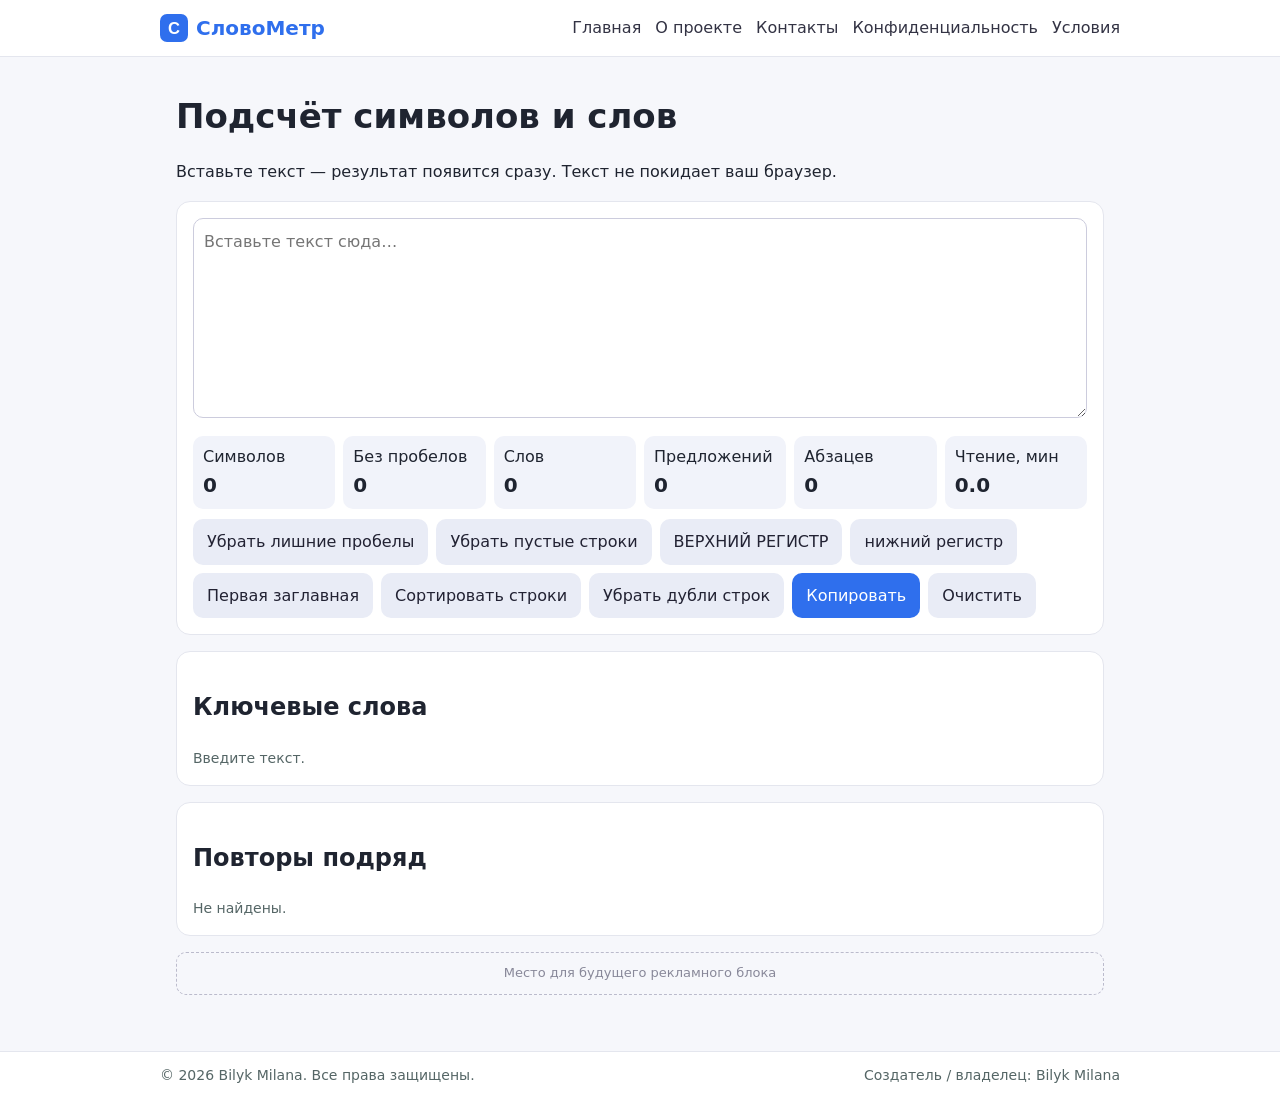
<file: index.html>
<!doctype html><html lang="ru"><head><meta name="yandex-verification" content="076707b7560ac920" /> <meta name="google-site-verification" content="F1WouQovPlwkw1sjPgPlXpUUMhUu6xvmPpGEy3n5Zt4" /><meta charset="utf-8"><meta name="viewport" content="width=device-width,initial-scale=1">
<title>СловоМетр — подсчёт символов и слов, очистка текста онлайн</title><meta name="description" content="Бесплатный подсчёт символов, слов и предложений, поиск повторов, очистка текста и анализ ключевых слов. Работает в браузере."><link rel="icon" href="/favicon.svg" type="image/svg+xml"><link rel="stylesheet" href="/style.css">
<meta property="og:title" content="СловоМетр — подсчёт символов и слов, очистка текста онлайн"><meta property="og:description" content="Бесплатный подсчёт символов, слов и предложений, поиск повторов, очистка текста и анализ ключевых слов. Работает в браузере."><meta property="og:type" content="website"><meta property="og:locale" content="ru_RU"><meta property="og:site_name" content="СловоМетр">
<meta name="author" content="Bilyk Milana"><meta name="copyright" content="© 2026 Bilyk Milana"></head><body>
<header><div class="w"><a class="logo" href="/"><svg width="28" height="28" viewBox="0 0 32 32"><rect width="32" height="32" rx="8" fill="var(--a)"/><text x="16" y="23" font-size="19" text-anchor="middle" fill="#fff" font-family="sans-serif" font-weight="700">С</text></svg>СловоМетр</a><nav><a href="/">Главная</a><a href="/about.html">О проекте</a><a href="/contacts.html">Контакты</a><a href="/privacy.html">Конфиденциальность</a><a href="/terms.html">Условия</a></nav></div></header>
<main><h1>Подсчёт символов и слов</h1><p>Вставьте текст — результат появится сразу. Текст не покидает ваш браузер.</p><section class="card"><textarea id="t" placeholder="Вставьте текст сюда…"></textarea><div class="stats" id="stats"></div><div class="btns" id="btns"></div></section><section class="card"><h2>Ключевые слова</h2><div id="kw" class="note">Введите текст.</div></section><section class="card"><h2>Повторы подряд</h2><div id="rep" class="note">Не найдены.</div></section><div class="slot">Место для будущего рекламного блока</div></main>
<footer><div class="w"><span>© 2026 Bilyk Milana. Все права защищены.</span><span>Создатель / владелец: Bilyk Milana</span></div></footer><script src="/app.js"></script></body></html>
</file>
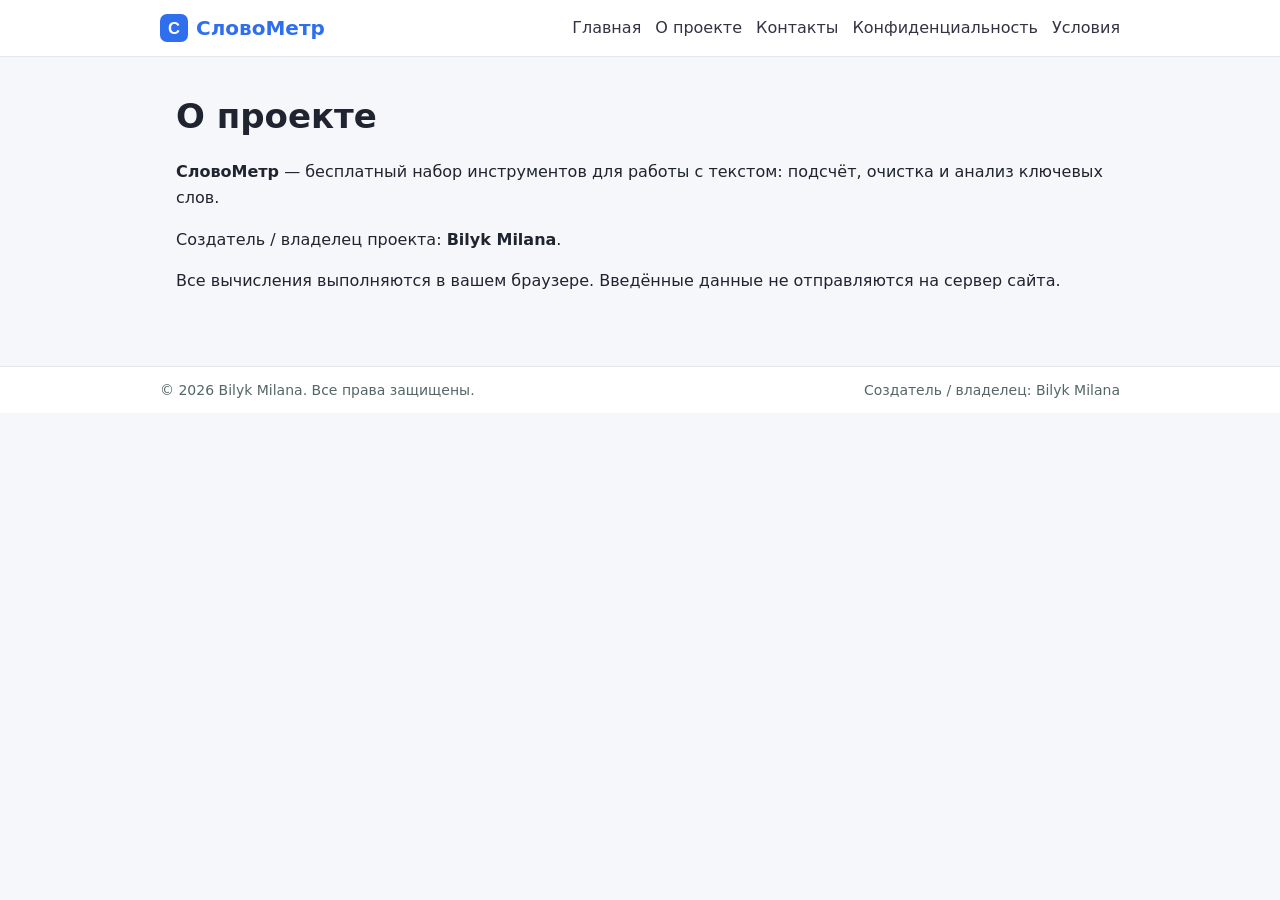
<file: about.html>
<!doctype html><html lang="ru"><head><meta charset="utf-8"><meta name="viewport" content="width=device-width,initial-scale=1">
<title>О проекте — СловоМетр</title><meta name="description" content="Бесплатный подсчёт символов, слов и предложений, поиск повторов, очистка текста и анализ ключевых слов. Работает в браузере."><link rel="icon" href="/favicon.svg" type="image/svg+xml"><link rel="stylesheet" href="/style.css">
<meta property="og:title" content="О проекте — СловоМетр"><meta property="og:description" content="Бесплатный подсчёт символов, слов и предложений, поиск повторов, очистка текста и анализ ключевых слов. Работает в браузере."><meta property="og:type" content="website"><meta property="og:locale" content="ru_RU"><meta property="og:site_name" content="СловоМетр">
<meta name="author" content="Bilyk Milana"><meta name="copyright" content="© 2026 Bilyk Milana"></head><body>
<header><div class="w"><a class="logo" href="/"><svg width="28" height="28" viewBox="0 0 32 32"><rect width="32" height="32" rx="8" fill="var(--a)"/><text x="16" y="23" font-size="19" text-anchor="middle" fill="#fff" font-family="sans-serif" font-weight="700">С</text></svg>СловоМетр</a><nav><a href="/">Главная</a><a href="/about.html">О проекте</a><a href="/contacts.html">Контакты</a><a href="/privacy.html">Конфиденциальность</a><a href="/terms.html">Условия</a></nav></div></header>
<main><h1>О проекте</h1><p><b>СловоМетр</b> — бесплатный набор инструментов для работы с текстом: подсчёт, очистка и анализ ключевых слов.</p><p>Создатель / владелец проекта: <b>Bilyk Milana</b>.</p><p>Все вычисления выполняются в вашем браузере. Введённые данные не отправляются на сервер сайта.</p></main>
<footer><div class="w"><span>© 2026 Bilyk Milana. Все права защищены.</span><span>Создатель / владелец: Bilyk Milana</span></div></footer></body></html>
</file>
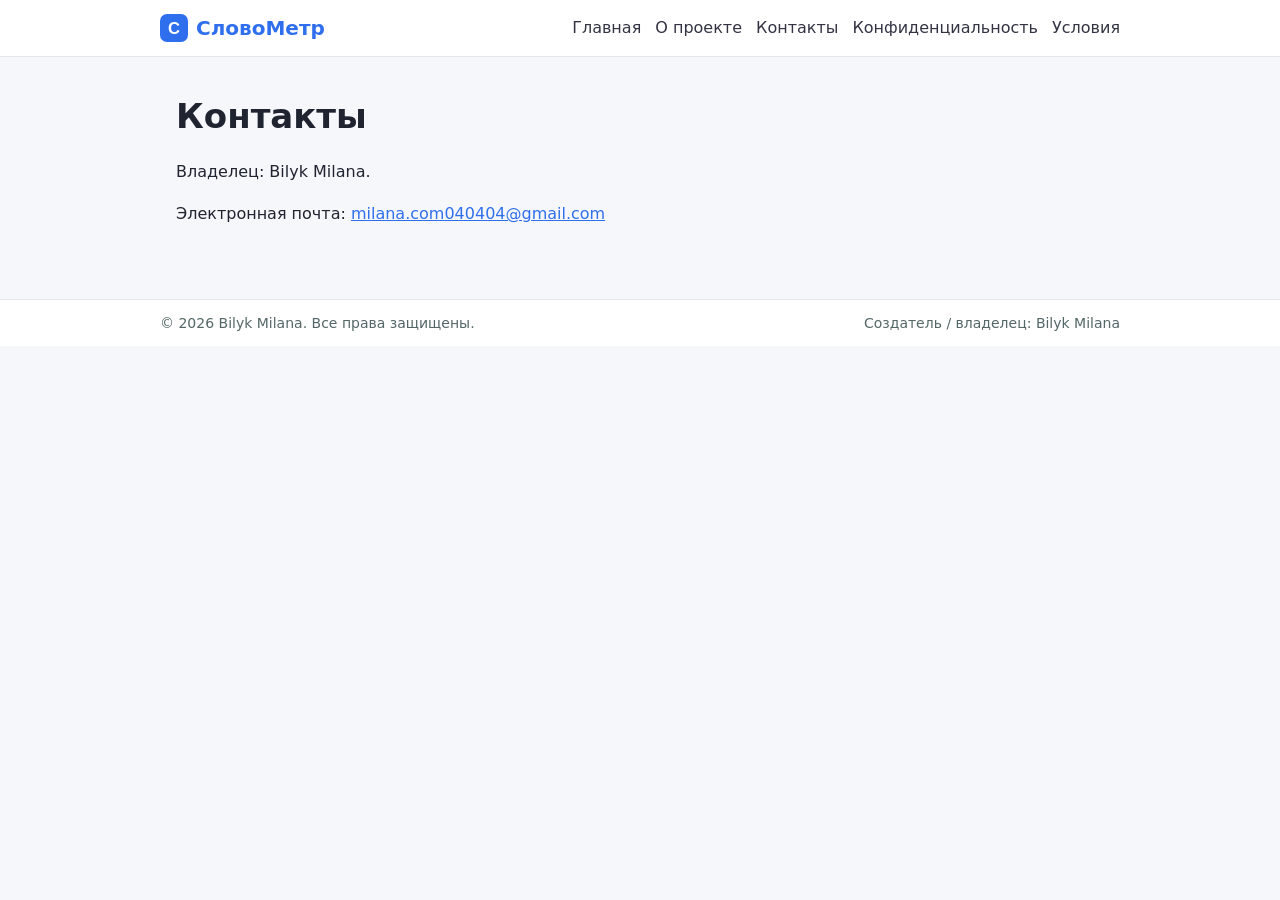
<file: contacts.html>
<!doctype html><html lang="ru"><head><meta charset="utf-8"><meta name="viewport" content="width=device-width,initial-scale=1">
<title>Контакты — СловоМетр</title><meta name="description" content="Бесплатный подсчёт символов, слов и предложений, поиск повторов, очистка текста и анализ ключевых слов. Работает в браузере."><link rel="icon" href="/favicon.svg" type="image/svg+xml"><link rel="stylesheet" href="/style.css">
<meta property="og:title" content="Контакты — СловоМетр"><meta property="og:description" content="Бесплатный подсчёт символов, слов и предложений, поиск повторов, очистка текста и анализ ключевых слов. Работает в браузере."><meta property="og:type" content="website"><meta property="og:locale" content="ru_RU"><meta property="og:site_name" content="СловоМетр">
<meta name="author" content="Bilyk Milana"><meta name="copyright" content="© 2026 Bilyk Milana"></head><body>
<header><div class="w"><a class="logo" href="/"><svg width="28" height="28" viewBox="0 0 32 32"><rect width="32" height="32" rx="8" fill="var(--a)"/><text x="16" y="23" font-size="19" text-anchor="middle" fill="#fff" font-family="sans-serif" font-weight="700">С</text></svg>СловоМетр</a><nav><a href="/">Главная</a><a href="/about.html">О проекте</a><a href="/contacts.html">Контакты</a><a href="/privacy.html">Конфиденциальность</a><a href="/terms.html">Условия</a></nav></div></header>
<main><h1>Контакты</h1><p>Владелец: Bilyk Milana.</p><p>Электронная почта: <a href="mailto:milana.com040404@gmail.com">milana.com040404@gmail.com</a></p></main>
<footer><div class="w"><span>© 2026 Bilyk Milana. Все права защищены.</span><span>Создатель / владелец: Bilyk Milana</span></div></footer></body></html>
</file>
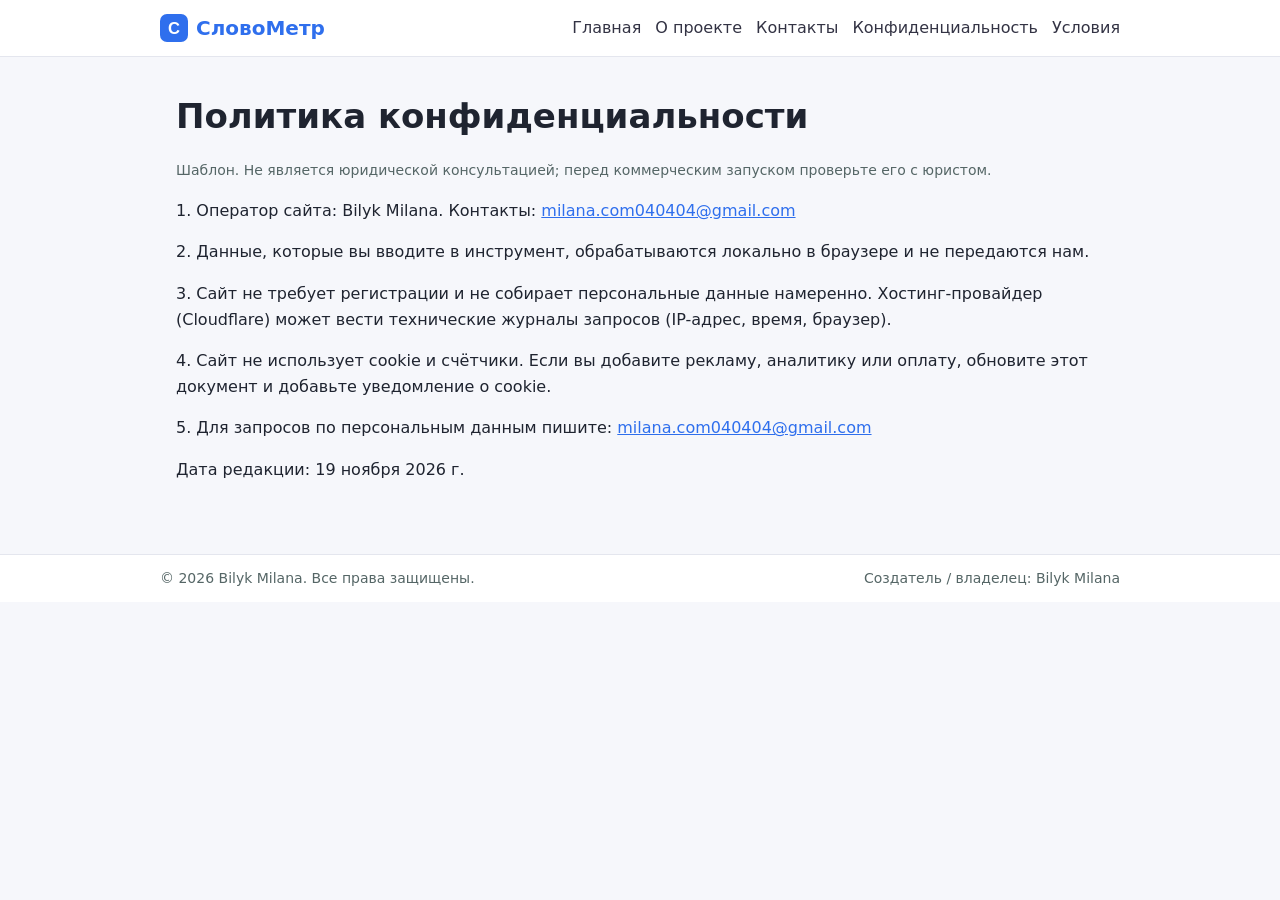
<file: privacy.html>
<!doctype html><html lang="ru"><head><meta charset="utf-8"><meta name="viewport" content="width=device-width,initial-scale=1">
<title>Политика конфиденциальности — СловоМетр</title><meta name="description" content="Бесплатный подсчёт символов, слов и предложений, поиск повторов, очистка текста и анализ ключевых слов. Работает в браузере."><link rel="icon" href="/favicon.svg" type="image/svg+xml"><link rel="stylesheet" href="/style.css">
<meta property="og:title" content="Политика конфиденциальности — СловоМетр"><meta property="og:description" content="Бесплатный подсчёт символов, слов и предложений, поиск повторов, очистка текста и анализ ключевых слов. Работает в браузере."><meta property="og:type" content="website"><meta property="og:locale" content="ru_RU"><meta property="og:site_name" content="СловоМетр">
<meta name="author" content="Bilyk Milana"><meta name="copyright" content="© 2026 Bilyk Milana"></head><body>
<header><div class="w"><a class="logo" href="/"><svg width="28" height="28" viewBox="0 0 32 32"><rect width="32" height="32" rx="8" fill="var(--a)"/><text x="16" y="23" font-size="19" text-anchor="middle" fill="#fff" font-family="sans-serif" font-weight="700">С</text></svg>СловоМетр</a><nav><a href="/">Главная</a><a href="/about.html">О проекте</a><a href="/contacts.html">Контакты</a><a href="/privacy.html">Конфиденциальность</a><a href="/terms.html">Условия</a></nav></div></header>
<main><h1>Политика конфиденциальности</h1><p class="note">Шаблон. Не является юридической консультацией; перед коммерческим запуском проверьте его с юристом.</p>
<p>1. Оператор сайта: Bilyk Milana. Контакты: <a href="mailto:milana.com040404@gmail.com">milana.com040404@gmail.com</a></p><p>2. Данные, которые вы вводите в инструмент, обрабатываются локально в браузере и не передаются нам.</p>
<p>3. Сайт не требует регистрации и не собирает персональные данные намеренно. Хостинг-провайдер (Cloudflare) может вести технические журналы запросов (IP-адрес, время, браузер).</p>
<p>4. Сайт не использует cookie и счётчики. Если вы добавите рекламу, аналитику или оплату, обновите этот документ и добавьте уведомление о cookie.</p>
<p>5. Для запросов по персональным данным пишите: <a href="mailto:milana.com040404@gmail.com">milana.com040404@gmail.com</a></p><p>Дата редакции: 19 ноября 2026 г.</p></main>
<footer><div class="w"><span>© 2026 Bilyk Milana. Все права защищены.</span><span>Создатель / владелец: Bilyk Milana</span></div></footer></body></html>
</file>
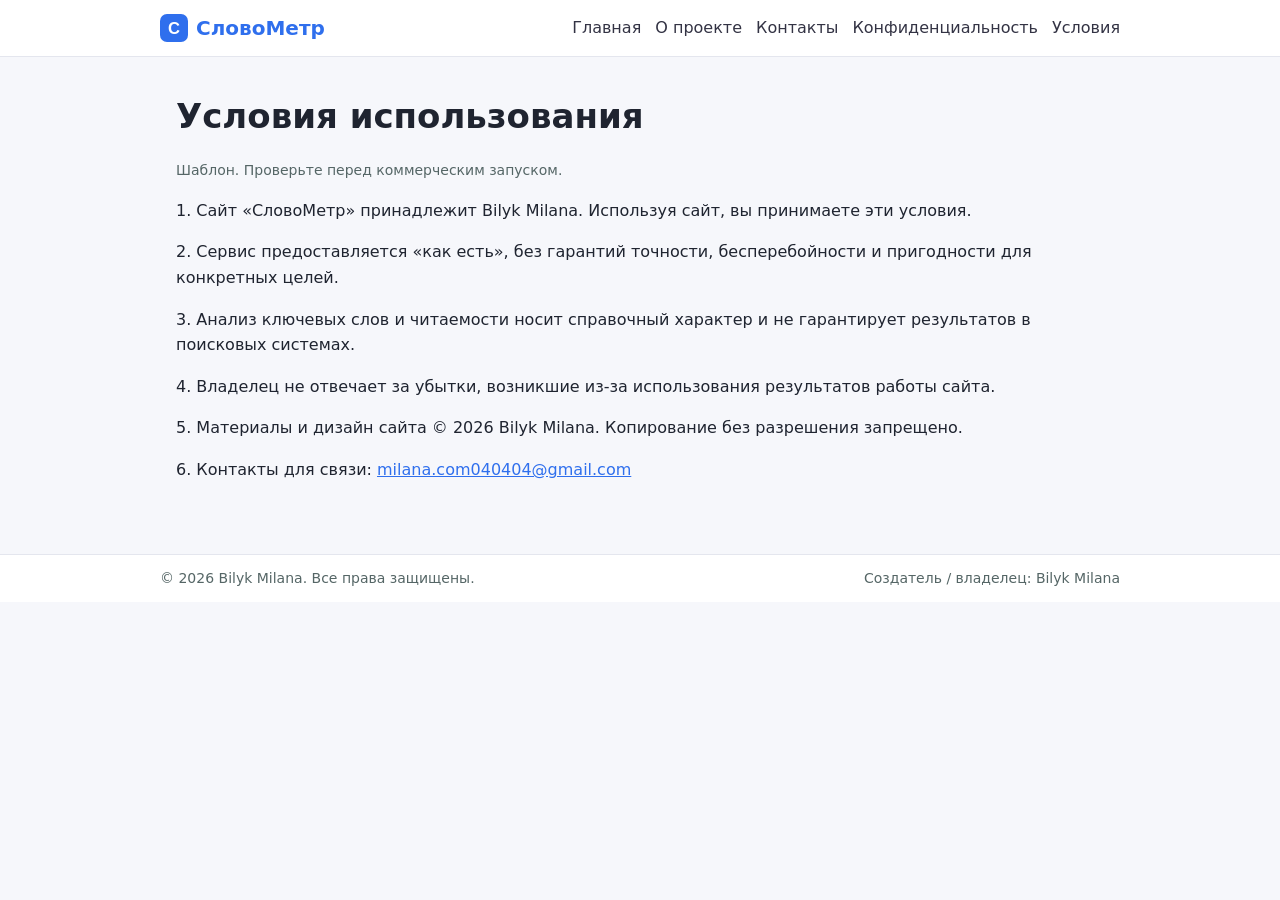
<file: terms.html>
<!doctype html><html lang="ru"><head><meta charset="utf-8"><meta name="viewport" content="width=device-width,initial-scale=1">
<title>Условия использования — СловоМетр</title><meta name="description" content="Бесплатный подсчёт символов, слов и предложений, поиск повторов, очистка текста и анализ ключевых слов. Работает в браузере."><link rel="icon" href="/favicon.svg" type="image/svg+xml"><link rel="stylesheet" href="/style.css">
<meta property="og:title" content="Условия использования — СловоМетр"><meta property="og:description" content="Бесплатный подсчёт символов, слов и предложений, поиск повторов, очистка текста и анализ ключевых слов. Работает в браузере."><meta property="og:type" content="website"><meta property="og:locale" content="ru_RU"><meta property="og:site_name" content="СловоМетр">
<meta name="author" content="Bilyk Milana"><meta name="copyright" content="© 2026 Bilyk Milana"></head><body>
<header><div class="w"><a class="logo" href="/"><svg width="28" height="28" viewBox="0 0 32 32"><rect width="32" height="32" rx="8" fill="var(--a)"/><text x="16" y="23" font-size="19" text-anchor="middle" fill="#fff" font-family="sans-serif" font-weight="700">С</text></svg>СловоМетр</a><nav><a href="/">Главная</a><a href="/about.html">О проекте</a><a href="/contacts.html">Контакты</a><a href="/privacy.html">Конфиденциальность</a><a href="/terms.html">Условия</a></nav></div></header>
<main><h1>Условия использования</h1><p class="note">Шаблон. Проверьте перед коммерческим запуском.</p>
<p>1. Сайт «СловоМетр» принадлежит Bilyk Milana. Используя сайт, вы принимаете эти условия.</p><p>2. Сервис предоставляется «как есть», без гарантий точности, бесперебойности и пригодности для конкретных целей.</p>
<p>3. Анализ ключевых слов и читаемости носит справочный характер и не гарантирует результатов в поисковых системах.</p><p>4. Владелец не отвечает за убытки, возникшие из-за использования результатов работы сайта.</p>
<p>5. Материалы и дизайн сайта © 2026 Bilyk Milana. Копирование без разрешения запрещено.</p><p>6. Контакты для связи: <a href="mailto:milana.com040404@gmail.com">milana.com040404@gmail.com</a></p></main>
<footer><div class="w"><span>© 2026 Bilyk Milana. Все права защищены.</span><span>Создатель / владелец: Bilyk Milana</span></div></footer></body></html>
</file>
<file: style.css>
:root{--a:#2f6fed}*{box-sizing:border-box}body{margin:0;font:16px/1.6 system-ui,sans-serif;color:#1f2430;background:#f6f7fb}
a{color:var(--a)}header,footer{background:#fff;border-bottom:1px solid #e4e6ee;padding:12px 16px}footer{border:0;border-top:1px solid #e4e6ee;margin-top:40px;font-size:14px;color:#566}
.w{max-width:960px;margin:0 auto;display:flex;flex-wrap:wrap;gap:8px 20px;align-items:center;justify-content:space-between}
.logo{display:flex;align-items:center;gap:8px;font-weight:700;font-size:20px;color:var(--a);text-decoration:none}
nav{display:flex;gap:14px;flex-wrap:wrap}nav a{text-decoration:none;color:#334}main{max-width:960px;margin:0 auto;padding:16px}
h1{font-size:clamp(24px,5vw,34px);line-height:1.2}.card{background:#fff;border:1px solid #e4e6ee;border-radius:14px;padding:16px;margin:16px 0}
textarea,input,select{width:100%;padding:10px;border:1px solid #ccd;border-radius:10px;font:inherit;background:#fff}textarea{min-height:200px;resize:vertical}
button{background:var(--a);color:#fff;border:0;border-radius:10px;padding:10px 14px;font:inherit;cursor:pointer}button.alt{background:#e9ecf6;color:#223}
.btns,.tabs{display:flex;flex-wrap:wrap;gap:8px;margin-top:10px}.stats{display:grid;grid-template-columns:repeat(auto-fit,minmax(130px,1fr));gap:8px;margin-top:10px}
.stat{background:#f1f3fa;border-radius:10px;padding:8px 10px}.stat b{display:block;font-size:20px}label{display:block;margin:10px 0 4px;font-size:14px;color:#445}
.res{margin-top:14px;background:#f1f3fa;border-radius:10px;padding:12px}.res div{display:flex;justify-content:space-between;gap:10px;padding:3px 0}
.tabs button.on{outline:3px solid var(--a)}.todo{background:#fff3c4;padding:1px 6px;border-radius:6px}.slot{border:1px dashed #bbc;border-radius:10px;padding:10px;color:#889;text-align:center;font-size:13px}
.note{font-size:14px;color:#566}table{border-collapse:collapse;width:100%}td,th{border-bottom:1px solid #e4e6ee;padding:6px;text-align:left}
</file>
